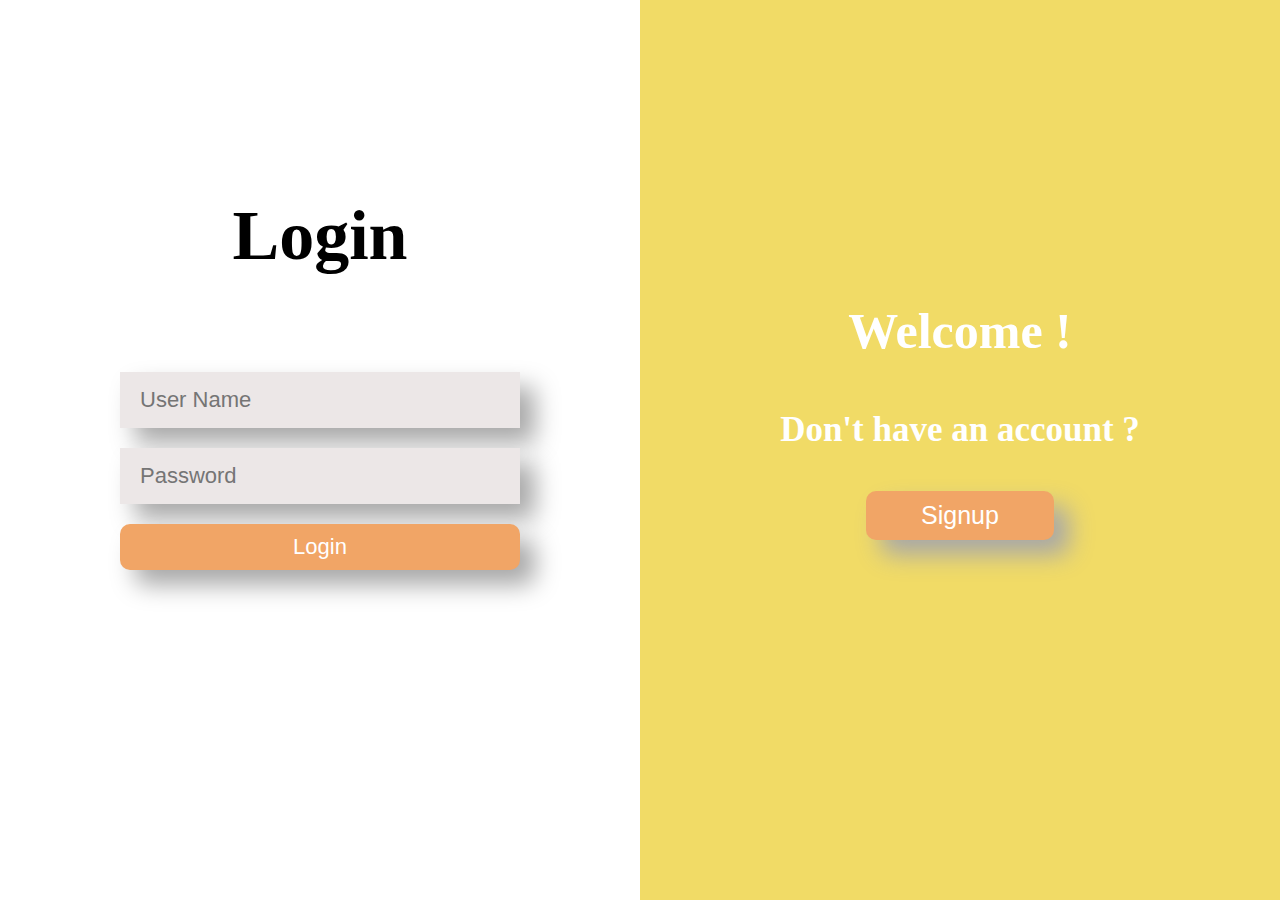
<file: login-and-signup-with-php-mysql-master/index.html>
<!DOCTYPE html>
<html lang="en">
<head>
    <meta name="viewport" content="width=device-width, initial-scale=1.0">
    <title>Login System</title>
    <link rel="stylesheet" href="css/style.css">
</head>
<body>
    
    <section class="left-section">
        <div id="left-cover" class="cover cover-hide">
            <img src="img/cover.png" alt="">
            <h1>Welcome !</h1>
            <h3>Already have an account ?</h3>
            <button type="button" class="switch-btn" onclick="location.reload()">Login</button>
        </div>
        <div id="left-form" class="form fade-in-element">
            <h1>Login</h1>
            <form action="login.php" method="post">
                <input type="text" name="user-name" class="input-box" placeholder="User Name">
                <input type="password" name="user-pass" class="input-box" placeholder="Password">
                <input type="submit" name="login-btn" class="btn" value="Login">
            </form>
        </div>
    </section>

    <section class="right-section">
        <div id="right-cover" class="cover fade-in-element">
            <img src="img/cover.png" alt="">
            <h1>Welcome !</h1>
            <h3>Don't have an account ?</h3>
            <button type="button" class="switch-btn" onclick="switchSignup()">Signup</button>
        </div>
        <div id="right-form" class="form form-hide">
            <h1>Signup</h1>
            <form action="signup.php" method="post" name="myform" onsubmit="return validateform()">
                 <input type="text" name="name" class="input-box" placeholder="User Name" >  
                  <input type="password" name="password" class="input-box" placeholder="Password">
                 <input type="email" name="user-email" class="input-box" placeholder="Email">  
               <input type="submit" value="register" class="btn" name="signup-btn" >  
                
            </form>
        </div>
    </section>

    <script src="js/main.js"></script>
    

</body>
</html>
<!-- Name: <input type="text" name="name" class="input-box" placeholder="User Name">
                <input type="email" name="user-email" class="input-box" placeholder="Email">
                <input type="password" name="user-pass" class="input-box" placeholder="Password" >
                <input type="submit" name="signup-btn" class="btn" value="register"> -->
</file>
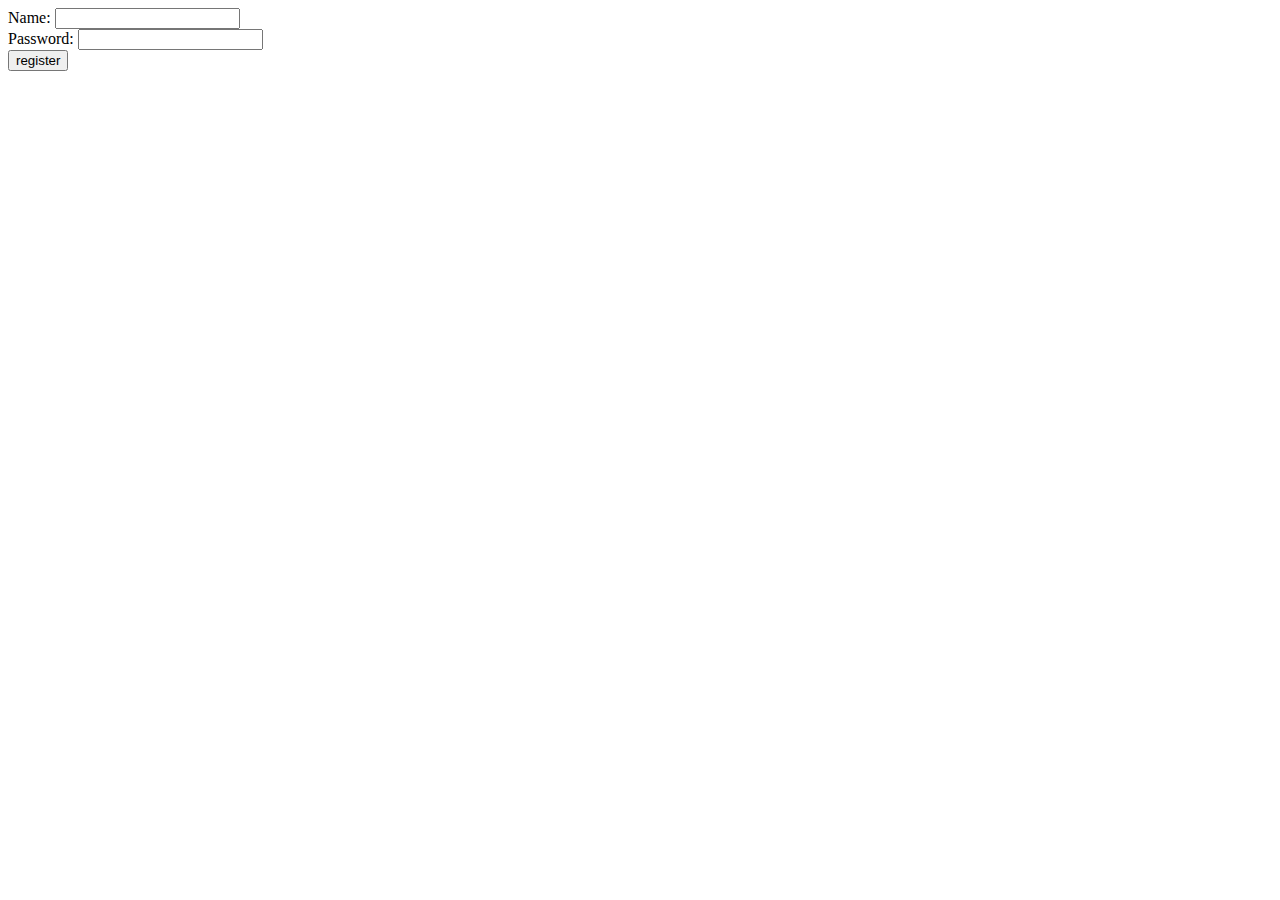
<file: login-and-signup-with-php-mysql-master/js/practice.html>
<script>  
function validateform(){  
var name=document.myform.name.value;  
var password=document.myform.password.value;  
  
if (name==null || name==""){  
  alert("Name can't be blank");  
  return false;  
}else if(password.length<6){  
  alert("Password must be at least 6 characters long.");  
  return false;  
  }  
}  
</script>  
<body>  
<form name="myform" method="post" action="abc.jsp" onsubmit="return validateform()" >  
Name: <input type="text" name="name"><br/>  
Password: <input type="password" name="password"><br/>  
<input type="submit" value="register">  
</form>
</file>
<file: login-and-signup-with-php-mysql-master/css/style.css>
* {
    box-sizing: border-box;
}

body {
    margin: 0;
    padding: 0;
    font-family: 'Segoe UI';
    font-size: 25px;
}


.form input {
    min-width: 400px;
    display: block;
    margin: 20px;
    padding: 15px 20px;
    background-color: #ece7e7;
    font-size: 20px;
    border: none;
    outline: none;
    font-size: 22px;
    box-shadow: 15px 15px 25px #a8a8a8;
    transition: box-shadow 0.5s;
}

.form input:focus {
    box-shadow: 5px 5px 15px #a8a8a8;
}

.form .btn {
    margin: auto;
    padding: 10px 35px;
    background-color: #f1a566;
    color: #fff;
    border: none;
    font-size: 22px;
    border-radius: 10px;
    box-shadow: 15px 15px 25px #a8a8a8;
    transition: box-shadow 0.5s;
    outline: none;
}

.form .btn:hover {
    box-shadow: 5px 5px 15px #aaa;
}

.form {
    display: flex;
    flex-direction: column;
    justify-content: space-around;
    align-items: center;
    height: 50vh;
    width: 50vw;
    position: absolute;
    bottom: 0px;
    font-size: 35px;
}

.left-section .form {
    float: left;
    margin: 35vh auto;
}

.right-section .form {
    float: right;
    right: 0;
    margin: 30vh auto;
}

.cover .switch-btn {
    position: absolute;
    bottom: 0;
    font-size: 25px;
    margin: 40vh auto;
    padding: 10px 55px;
    background-color: #f1a566;
    color: #fff;
    border: none;
    border-radius: 10px;
    box-shadow: 15px 15px 25px #a8a8a8;
    transition: box-shadow 0.5s;
    outline: none;
}

.cover .switch-btn:hover {
    box-shadow: 5px 5px 15px #aaa;
}

.left-section .cover {
    float: left;
    display: flex;
    flex-direction: column;
    justify-content: space-around;
    align-items: center;
}

.left-section .cover img {
    height: 100vh;
    width: 50vw;
}

.left-section .cover h1 {
    position: absolute;
    bottom: 0px;
    margin: 60vh auto;
    color: #fff;
    font-size: 50px;
}

.left-section .cover h3 {
    position: absolute;
    bottom: 0px;
    margin: 50vh auto;
    color: #fff;
    font-size: 35px;
}

.left-section .cover-hide {
    visibility: hidden;
}

.left-section .form-hide {
    visibility: hidden;
}

.right-section .cover {
    display: flex;
    flex-direction: column;
    justify-content: space-around;
    align-items: center;
}

.right-section .cover img {
    height: 100vh;
    width: 50vw;
}

.right-section .cover h1 {
    position: absolute;
    bottom: 0px;
    margin: 60vh auto;
    color: #fff;
    font-size: 50px;
}

.right-section .cover h3 {
    position: absolute;
    bottom: 0px;
    margin: 50vh auto;
    color: #fff;
    font-size: 35px;
}

.right-section .cover-hide {
    visibility: hidden;
}

.right-section .form-hide {
    visibility: hidden;
}

.fade-in-element {
    animation-name: fade-in-element;
    animation-duration: 1s;
    animation-fill-mode: forwards;
}

@keyframes fade-in-element {
    from {
        opacity: 0;
    }
  
    to {
        opacity: 1;
    }
}
</file>
